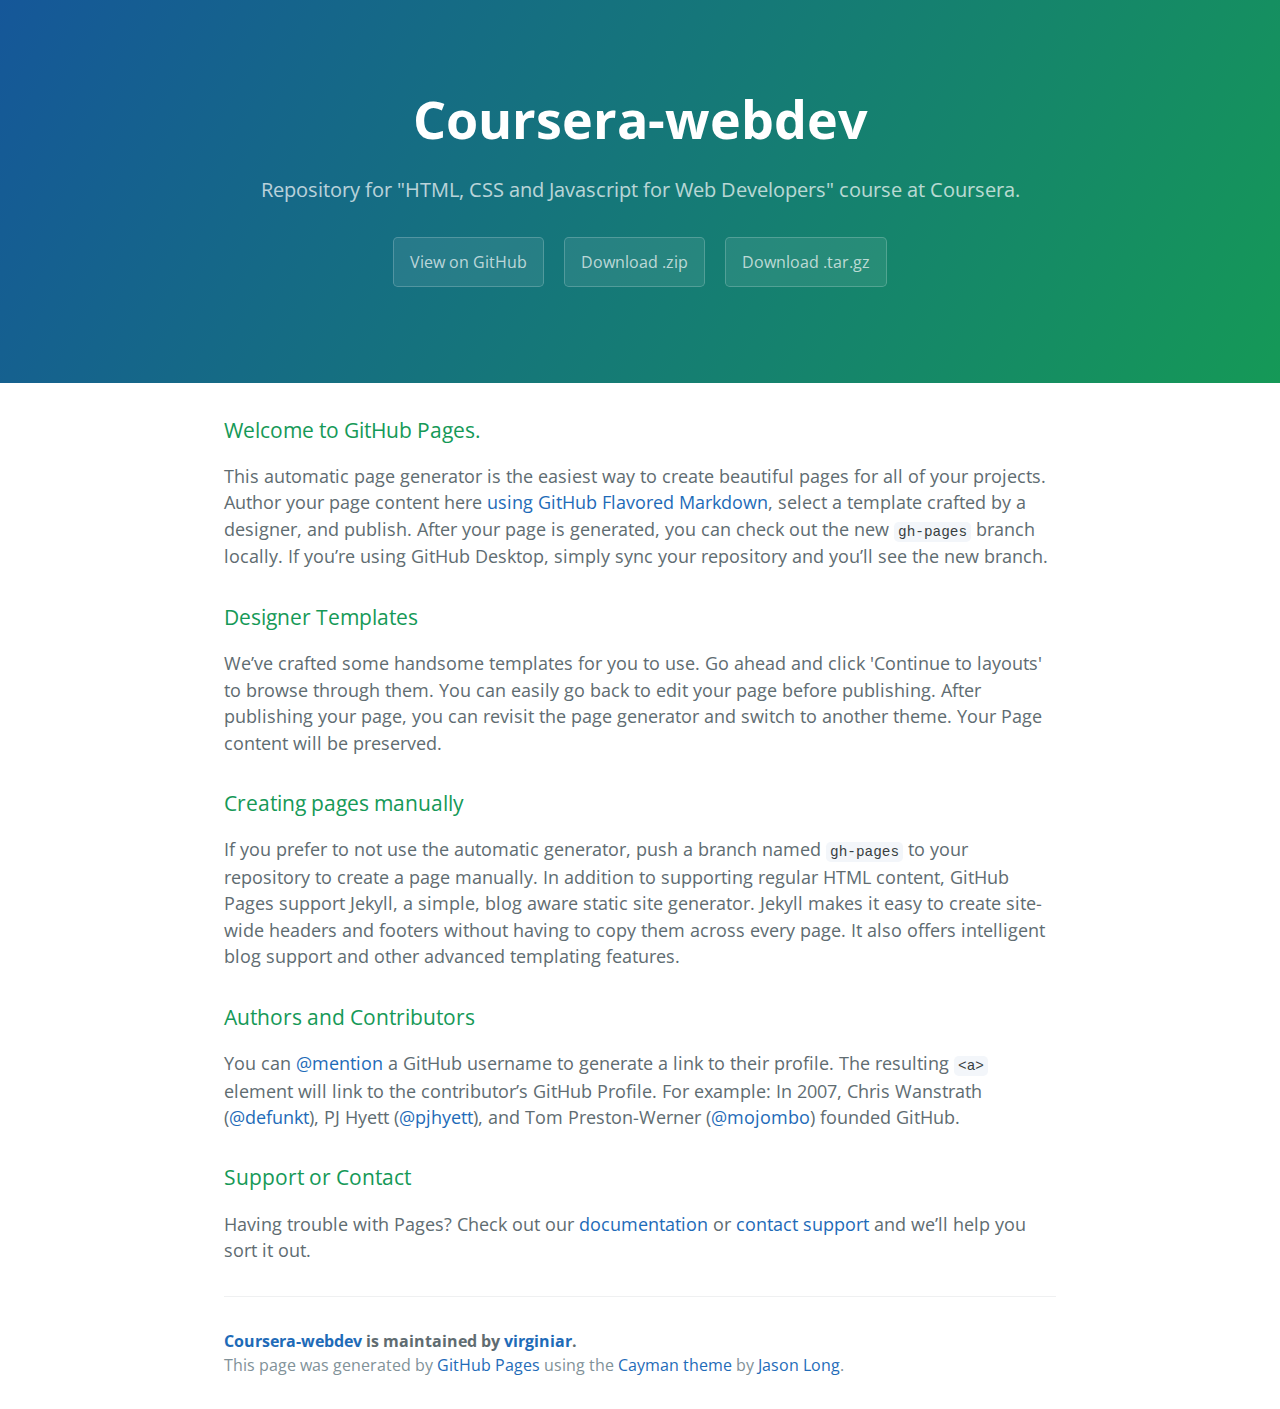
<file: index.html>
<!DOCTYPE html>
<html lang="en-us">
  <head>
    <meta charset="UTF-8">
    <title>Coursera-webdev by virginiar</title>
    <meta name="viewport" content="width=device-width, initial-scale=1">
    <link rel="stylesheet" type="text/css" href="stylesheets/normalize.css" media="screen">
    <link href='https://fonts.googleapis.com/css?family=Open+Sans:400,700' rel='stylesheet' type='text/css'>
    <link rel="stylesheet" type="text/css" href="stylesheets/stylesheet.css" media="screen">
    <link rel="stylesheet" type="text/css" href="stylesheets/github-light.css" media="screen">
  </head>
  <body>
    <section class="page-header">
      <h1 class="project-name">Coursera-webdev</h1>
      <h2 class="project-tagline">Repository for &quot;HTML, CSS and Javascript for Web Developers&quot; course at Coursera.</h2>
      <a href="https://github.com/virginiar/coursera-webdev" class="btn">View on GitHub</a>
      <a href="https://github.com/virginiar/coursera-webdev/zipball/master" class="btn">Download .zip</a>
      <a href="https://github.com/virginiar/coursera-webdev/tarball/master" class="btn">Download .tar.gz</a>
    </section>

    <section class="main-content">
      <h3>
<a id="welcome-to-github-pages" class="anchor" href="#welcome-to-github-pages" aria-hidden="true"><span aria-hidden="true" class="octicon octicon-link"></span></a>Welcome to GitHub Pages.</h3>

<p>This automatic page generator is the easiest way to create beautiful pages for all of your projects. Author your page content here <a href="https://guides.github.com/features/mastering-markdown/">using GitHub Flavored Markdown</a>, select a template crafted by a designer, and publish. After your page is generated, you can check out the new <code>gh-pages</code> branch locally. If you’re using GitHub Desktop, simply sync your repository and you’ll see the new branch.</p>

<h3>
<a id="designer-templates" class="anchor" href="#designer-templates" aria-hidden="true"><span aria-hidden="true" class="octicon octicon-link"></span></a>Designer Templates</h3>

<p>We’ve crafted some handsome templates for you to use. Go ahead and click 'Continue to layouts' to browse through them. You can easily go back to edit your page before publishing. After publishing your page, you can revisit the page generator and switch to another theme. Your Page content will be preserved.</p>

<h3>
<a id="creating-pages-manually" class="anchor" href="#creating-pages-manually" aria-hidden="true"><span aria-hidden="true" class="octicon octicon-link"></span></a>Creating pages manually</h3>

<p>If you prefer to not use the automatic generator, push a branch named <code>gh-pages</code> to your repository to create a page manually. In addition to supporting regular HTML content, GitHub Pages support Jekyll, a simple, blog aware static site generator. Jekyll makes it easy to create site-wide headers and footers without having to copy them across every page. It also offers intelligent blog support and other advanced templating features.</p>

<h3>
<a id="authors-and-contributors" class="anchor" href="#authors-and-contributors" aria-hidden="true"><span aria-hidden="true" class="octicon octicon-link"></span></a>Authors and Contributors</h3>

<p>You can <a href="https://help.github.com/articles/basic-writing-and-formatting-syntax/#mentioning-users-and-teams" class="user-mention">@mention</a> a GitHub username to generate a link to their profile. The resulting <code>&lt;a&gt;</code> element will link to the contributor’s GitHub Profile. For example: In 2007, Chris Wanstrath (<a href="https://github.com/defunkt" class="user-mention">@defunkt</a>), PJ Hyett (<a href="https://github.com/pjhyett" class="user-mention">@pjhyett</a>), and Tom Preston-Werner (<a href="https://github.com/mojombo" class="user-mention">@mojombo</a>) founded GitHub.</p>

<h3>
<a id="support-or-contact" class="anchor" href="#support-or-contact" aria-hidden="true"><span aria-hidden="true" class="octicon octicon-link"></span></a>Support or Contact</h3>

<p>Having trouble with Pages? Check out our <a href="https://help.github.com/pages">documentation</a> or <a href="https://github.com/contact">contact support</a> and we’ll help you sort it out.</p>

      <footer class="site-footer">
        <span class="site-footer-owner"><a href="https://github.com/virginiar/coursera-webdev">Coursera-webdev</a> is maintained by <a href="https://github.com/virginiar">virginiar</a>.</span>

        <span class="site-footer-credits">This page was generated by <a href="https://pages.github.com">GitHub Pages</a> using the <a href="https://github.com/jasonlong/cayman-theme">Cayman theme</a> by <a href="https://twitter.com/jasonlong">Jason Long</a>.</span>
      </footer>

    </section>

  
  </body>
</html>
</file>
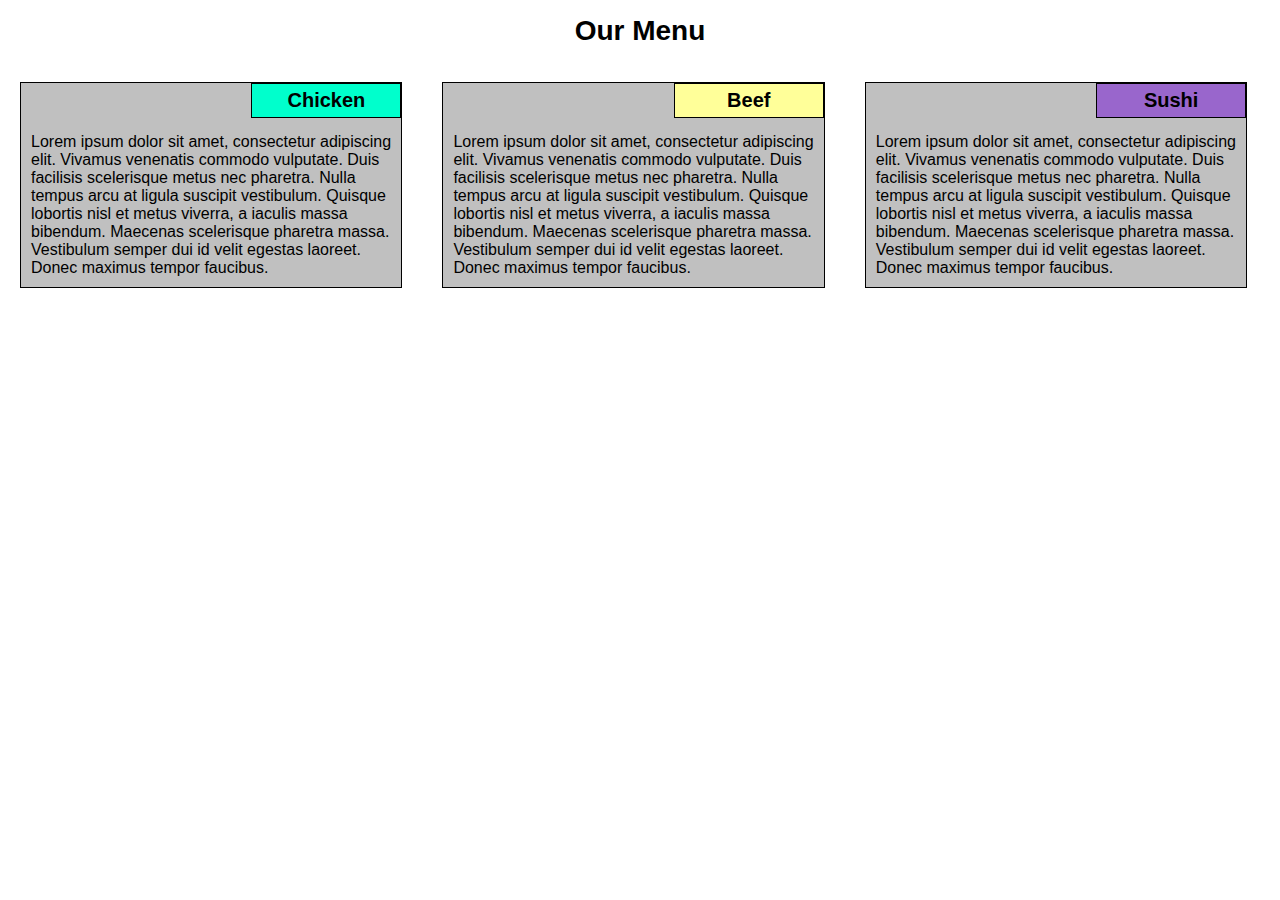
<file: module2-solution/index.html>
<!DOCTYPE html>
<html>
<head>
  <title>Module 2 - Solution</title>
  <meta charset="utf-8">
  <meta name="viewport" content="width=device-width, initial-scale=1">
  <link rel="stylesheet" href="css/styles.css">
</head>
<body>
  <h1>Our Menu</h1>
  <div class="row">
    <div class="col-lg-4 col-md-6">
      <section>
        <h2 id="chicken-title">Chicken</h2>
        <p>Lorem ipsum dolor sit amet, consectetur adipiscing elit. Vivamus venenatis commodo vulputate. Duis facilisis scelerisque metus nec pharetra. Nulla tempus arcu at ligula suscipit vestibulum. Quisque lobortis nisl et metus viverra, a iaculis massa bibendum. Maecenas scelerisque pharetra massa. Vestibulum semper dui id velit egestas laoreet. Donec maximus tempor faucibus. </p>
      </section>
    </div>
    <div class="col-lg-4 col-md-6">
      <section>
        <h2 id="beef-title">Beef</h2>
        <p>Lorem ipsum dolor sit amet, consectetur adipiscing elit. Vivamus venenatis commodo vulputate. Duis facilisis scelerisque metus nec pharetra. Nulla tempus arcu at ligula suscipit vestibulum. Quisque lobortis nisl et metus viverra, a iaculis massa bibendum. Maecenas scelerisque pharetra massa. Vestibulum semper dui id velit egestas laoreet. Donec maximus tempor faucibus. </p>
    </div>
    <div class="col-lg-4 col-md-12">
      <section>
        <h2 id="sushi-title">Sushi</h2>
        <p>Lorem ipsum dolor sit amet, consectetur adipiscing elit. Vivamus venenatis commodo vulputate. Duis facilisis scelerisque metus nec pharetra. Nulla tempus arcu at ligula suscipit vestibulum. Quisque lobortis nisl et metus viverra, a iaculis massa bibendum. Maecenas scelerisque pharetra massa. Vestibulum semper dui id velit egestas laoreet. Donec maximus tempor faucibus. </p>
      </section>
    </div>
  </div>
</body>
</html>
</file>
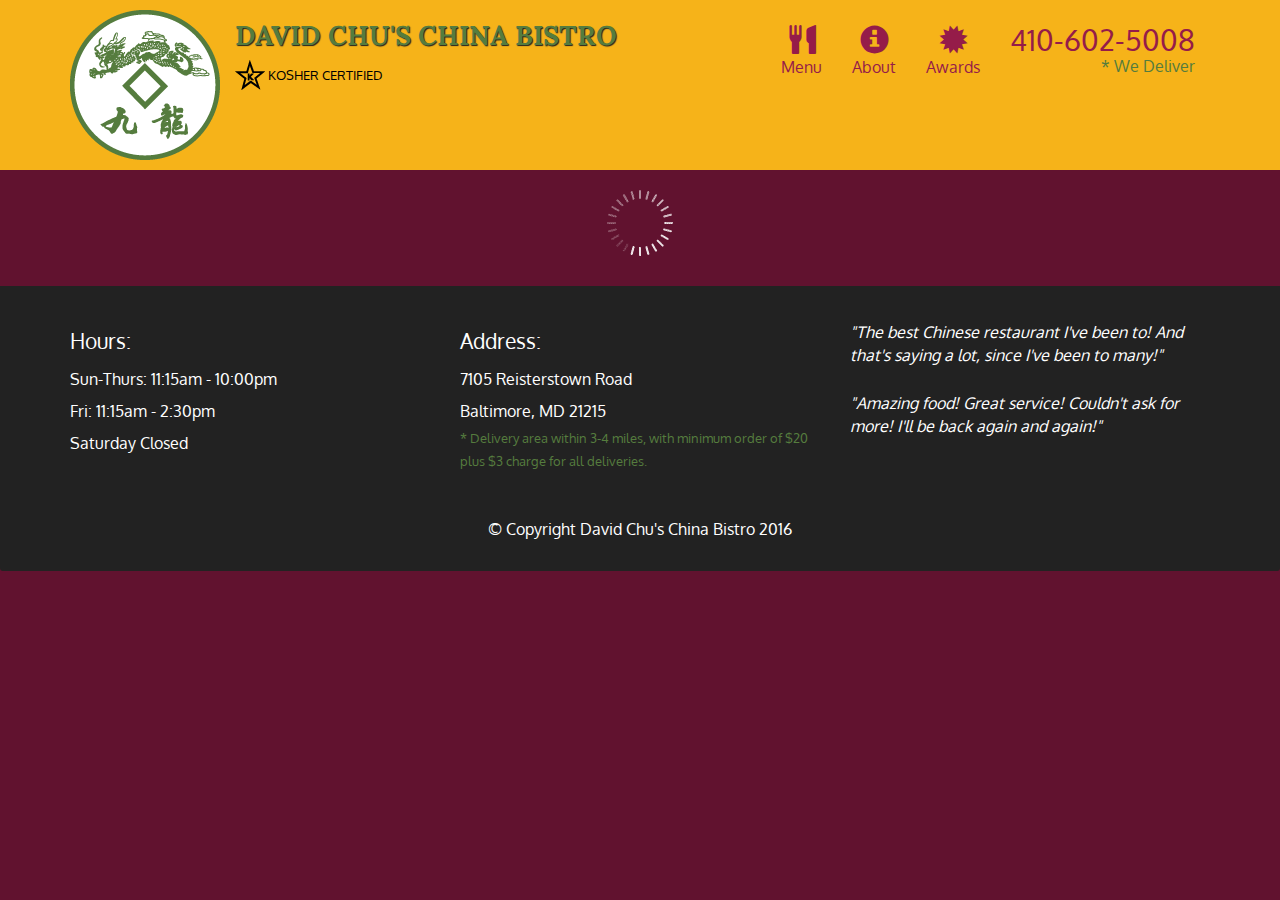
<file: module4-solution/index.html>
<!doctype html>
<html lang="en">
  <head>
    <meta charset="utf-8">
    <meta http-equiv="X-UA-Compatible" content="IE=edge">
    <meta name="viewport" content="width=device-width, initial-scale=1">
    <title>David Chu's China Bistro</title>
    <link rel="stylesheet" href="css/bootstrap.min.css">
    <link rel="stylesheet" href="css/styles.css">
    <link href='https://fonts.googleapis.com/css?family=Oxygen:400,300,700' rel='stylesheet' type='text/css'>
    <link href='https://fonts.googleapis.com/css?family=Lora' rel='stylesheet' type='text/css'>
  </head>
<body>
  <header>
    <nav id="header-nav" class="navbar navbar-default">
      <div class="container">
        <div class="navbar-header">
          <a href="index.html" class="pull-left visible-md visible-lg">
            <div id="logo-img" alt="Logo image"></div>
          </a>

          <div class="navbar-brand">
            <a href="index.html"><h1>David Chu's China Bistro</h1></a>
            <p>
              <img src="images/star-k-logo.png" alt="Kosher certification">
              <span>Kosher Certified</span>
            </p>
          </div>

          <button id="navbarToggle" type="button" class="navbar-toggle collapsed" data-toggle="collapse" data-target="#collapsable-nav" aria-expanded="false">
            <span class="sr-only">Toggle navigation</span>
            <span class="icon-bar"></span>
            <span class="icon-bar"></span>
            <span class="icon-bar"></span>
          </button>
        </div>
        
        <div id="collapsable-nav" class="collapse navbar-collapse">
           <ul id="nav-list" class="nav navbar-nav navbar-right">
            <li id="navHomeButton" class="visible-xs active">
              <a href="index.html">
                <span class="glyphicon glyphicon-home"></span> Home</a>
            </li>
            <li id="navMenuButton">
              <a href="#" onclick="$dc.loadMenuCategories();">
                <span class="glyphicon glyphicon-cutlery"></span><br class="hidden-xs"> Menu</a>
            </li>
            <li>
              <a href="#">
                <span class="glyphicon glyphicon-info-sign"></span><br class="hidden-xs"> About</a>
            </li>
            <li>
              <a href="#">
                <span class="glyphicon glyphicon-certificate"></span><br class="hidden-xs"> Awards</a>
            </li>
            <li id="phone" class="hidden-xs">
              <a href="tel:410-602-5008">
                <span>410-602-5008</span></a><div>* We Deliver</div>
            </li>
          </ul><!-- #nav-list -->
        </div><!-- .collapse .navbar-collapse -->
      </div><!-- .container -->
    </nav><!-- #header-nav -->
  </header>

  <div id="call-btn" class="visible-xs">
    <a class="btn" href="tel:410-602-5008">
    <span class="glyphicon glyphicon-earphone"></span>
    410-602-5008
    </a>
  </div>
  <div id="xs-deliver" class="text-center visible-xs">* We Deliver</div>

  <div id="main-content" class="container"></div>

  <footer class="panel-footer">
    <div class="container">
      <div class="row">
        <section id="hours" class="col-sm-4">
          <span>Hours:</span><br>
          Sun-Thurs: 11:15am - 10:00pm<br>
          Fri: 11:15am - 2:30pm<br>
          Saturday Closed
          <hr class="visible-xs">
        </section>
        <section id="address" class="col-sm-4">
          <span>Address:</span><br>
          7105 Reisterstown Road<br>
          Baltimore, MD 21215
          <p>* Delivery area within 3-4 miles, with minimum order of $20 plus $3 charge for all deliveries.</p>
          <hr class="visible-xs">
        </section>
        <section id="testimonials" class="col-sm-4">
          <p>"The best Chinese restaurant I've been to! And that's saying a lot, since I've been to many!"</p>
          <p>"Amazing food! Great service! Couldn't ask for more! I'll be back again and again!"</p>
        </section>
      </div>
      <div class="text-center">&copy; Copyright David Chu's China Bistro 2016</div>
    </div>
  </footer>

  <!-- jQuery (Bootstrap JS plugins depend on it) -->
  <script src="js/jquery-2.1.4.min.js"></script>
  <script src="js/bootstrap.min.js"></script>
  <script src="js/ajax-utils.js"></script>
  <script src="js/script.js"></script>
</body>
</html>
</file>
<file: stylesheets/stylesheet.css>
* {
  box-sizing: border-box; }

body {
  padding: 0;
  margin: 0;
  font-family: "Open Sans", "Helvetica Neue", Helvetica, Arial, sans-serif;
  font-size: 16px;
  line-height: 1.5;
  color: #606c71; }

a {
  color: #1e6bb8;
  text-decoration: none; }
  a:hover {
    text-decoration: underline; }

.btn {
  display: inline-block;
  margin-bottom: 1rem;
  color: rgba(255, 255, 255, 0.7);
  background-color: rgba(255, 255, 255, 0.08);
  border-color: rgba(255, 255, 255, 0.2);
  border-style: solid;
  border-width: 1px;
  border-radius: 0.3rem;
  transition: color 0.2s, background-color 0.2s, border-color 0.2s; }
  .btn + .btn {
    margin-left: 1rem; }

.btn:hover {
  color: rgba(255, 255, 255, 0.8);
  text-decoration: none;
  background-color: rgba(255, 255, 255, 0.2);
  border-color: rgba(255, 255, 255, 0.3); }

@media screen and (min-width: 64em) {
  .btn {
    padding: 0.75rem 1rem; } }

@media screen and (min-width: 42em) and (max-width: 64em) {
  .btn {
    padding: 0.6rem 0.9rem;
    font-size: 0.9rem; } }

@media screen and (max-width: 42em) {
  .btn {
    display: block;
    width: 100%;
    padding: 0.75rem;
    font-size: 0.9rem; }
    .btn + .btn {
      margin-top: 1rem;
      margin-left: 0; } }

.page-header {
  color: #fff;
  text-align: center;
  background-color: #159957;
  background-image: linear-gradient(120deg, #155799, #159957); }

@media screen and (min-width: 64em) {
  .page-header {
    padding: 5rem 6rem; } }

@media screen and (min-width: 42em) and (max-width: 64em) {
  .page-header {
    padding: 3rem 4rem; } }

@media screen and (max-width: 42em) {
  .page-header {
    padding: 2rem 1rem; } }

.project-name {
  margin-top: 0;
  margin-bottom: 0.1rem; }

@media screen and (min-width: 64em) {
  .project-name {
    font-size: 3.25rem; } }

@media screen and (min-width: 42em) and (max-width: 64em) {
  .project-name {
    font-size: 2.25rem; } }

@media screen and (max-width: 42em) {
  .project-name {
    font-size: 1.75rem; } }

.project-tagline {
  margin-bottom: 2rem;
  font-weight: normal;
  opacity: 0.7; }

@media screen and (min-width: 64em) {
  .project-tagline {
    font-size: 1.25rem; } }

@media screen and (min-width: 42em) and (max-width: 64em) {
  .project-tagline {
    font-size: 1.15rem; } }

@media screen and (max-width: 42em) {
  .project-tagline {
    font-size: 1rem; } }

.main-content :first-child {
  margin-top: 0; }
.main-content img {
  max-width: 100%; }
.main-content h1, .main-content h2, .main-content h3, .main-content h4, .main-content h5, .main-content h6 {
  margin-top: 2rem;
  margin-bottom: 1rem;
  font-weight: normal;
  color: #159957; }
.main-content p {
  margin-bottom: 1em; }
.main-content code {
  padding: 2px 4px;
  font-family: Consolas, "Liberation Mono", Menlo, Courier, monospace;
  font-size: 0.9rem;
  color: #383e41;
  background-color: #f3f6fa;
  border-radius: 0.3rem; }
.main-content pre {
  padding: 0.8rem;
  margin-top: 0;
  margin-bottom: 1rem;
  font: 1rem Consolas, "Liberation Mono", Menlo, Courier, monospace;
  color: #567482;
  word-wrap: normal;
  background-color: #f3f6fa;
  border: solid 1px #dce6f0;
  border-radius: 0.3rem; }
  .main-content pre > code {
    padding: 0;
    margin: 0;
    font-size: 0.9rem;
    color: #567482;
    word-break: normal;
    white-space: pre;
    background: transparent;
    border: 0; }
.main-content .highlight {
  margin-bottom: 1rem; }
  .main-content .highlight pre {
    margin-bottom: 0;
    word-break: normal; }
.main-content .highlight pre, .main-content pre {
  padding: 0.8rem;
  overflow: auto;
  font-size: 0.9rem;
  line-height: 1.45;
  border-radius: 0.3rem; }
.main-content pre code, .main-content pre tt {
  display: inline;
  max-width: initial;
  padding: 0;
  margin: 0;
  overflow: initial;
  line-height: inherit;
  word-wrap: normal;
  background-color: transparent;
  border: 0; }
  .main-content pre code:before, .main-content pre code:after, .main-content pre tt:before, .main-content pre tt:after {
    content: normal; }
.main-content ul, .main-content ol {
  margin-top: 0; }
.main-content blockquote {
  padding: 0 1rem;
  margin-left: 0;
  color: #819198;
  border-left: 0.3rem solid #dce6f0; }
  .main-content blockquote > :first-child {
    margin-top: 0; }
  .main-content blockquote > :last-child {
    margin-bottom: 0; }
.main-content table {
  display: block;
  width: 100%;
  overflow: auto;
  word-break: normal;
  word-break: keep-all; }
  .main-content table th {
    font-weight: bold; }
  .main-content table th, .main-content table td {
    padding: 0.5rem 1rem;
    border: 1px solid #e9ebec; }
.main-content dl {
  padding: 0; }
  .main-content dl dt {
    padding: 0;
    margin-top: 1rem;
    font-size: 1rem;
    font-weight: bold; }
  .main-content dl dd {
    padding: 0;
    margin-bottom: 1rem; }
.main-content hr {
  height: 2px;
  padding: 0;
  margin: 1rem 0;
  background-color: #eff0f1;
  border: 0; }

@media screen and (min-width: 64em) {
  .main-content {
    max-width: 64rem;
    padding: 2rem 6rem;
    margin: 0 auto;
    font-size: 1.1rem; } }

@media screen and (min-width: 42em) and (max-width: 64em) {
  .main-content {
    padding: 2rem 4rem;
    font-size: 1.1rem; } }

@media screen and (max-width: 42em) {
  .main-content {
    padding: 2rem 1rem;
    font-size: 1rem; } }

.site-footer {
  padding-top: 2rem;
  margin-top: 2rem;
  border-top: solid 1px #eff0f1; }

.site-footer-owner {
  display: block;
  font-weight: bold; }

.site-footer-credits {
  color: #819198; }

@media screen and (min-width: 64em) {
  .site-footer {
    font-size: 1rem; } }

@media screen and (min-width: 42em) and (max-width: 64em) {
  .site-footer {
    font-size: 1rem; } }

@media screen and (max-width: 42em) {
  .site-footer {
    font-size: 0.9rem; } }
</file>
<file: stylesheets/github-light.css>
/*
   Copyright 2014 GitHub Inc.

   Licensed under the Apache License, Version 2.0 (the "License");
   you may not use this file except in compliance with the License.
   You may obtain a copy of the License at

       http://www.apache.org/licenses/LICENSE-2.0

   Unless required by applicable law or agreed to in writing, software
   distributed under the License is distributed on an "AS IS" BASIS,
   WITHOUT WARRANTIES OR CONDITIONS OF ANY KIND, either express or implied.
   See the License for the specific language governing permissions and
   limitations under the License.

*/

.pl-c /* comment */ {
  color: #969896;
}

.pl-c1      /* constant, markup.raw, meta.diff.header, meta.module-reference, meta.property-name, support, support.constant, support.variable, variable.other.constant */,
.pl-s .pl-v /* string variable */ {
  color: #0086b3;
}

.pl-e  /* entity */,
.pl-en /* entity.name */ {
  color: #795da3;
}

.pl-s .pl-s1 /* string source */,
.pl-smi      /* storage.modifier.import, storage.modifier.package, storage.type.java, variable.other, variable.parameter.function */ {
  color: #333;
}

.pl-ent /* entity.name.tag */ {
  color: #63a35c;
}

.pl-k /* keyword, storage, storage.type */ {
  color: #a71d5d;
}

.pl-pds              /* punctuation.definition.string, string.regexp.character-class */,
.pl-s                /* string */,
.pl-s .pl-pse .pl-s1 /* string punctuation.section.embedded source */,
.pl-sr               /* string.regexp */,
.pl-sr .pl-cce       /* string.regexp constant.character.escape */,
.pl-sr .pl-sra       /* string.regexp string.regexp.arbitrary-repitition */,
.pl-sr .pl-sre       /* string.regexp source.ruby.embedded */ {
  color: #183691;
}

.pl-v /* variable */ {
  color: #ed6a43;
}

.pl-id /* invalid.deprecated */ {
  color: #b52a1d;
}

.pl-ii /* invalid.illegal */ {
  background-color: #b52a1d;
  color: #f8f8f8;
}

.pl-sr .pl-cce /* string.regexp constant.character.escape */ {
  color: #63a35c;
  font-weight: bold;
}

.pl-ml /* markup.list */ {
  color: #693a17;
}

.pl-mh        /* markup.heading */,
.pl-mh .pl-en /* markup.heading entity.name */,
.pl-ms        /* meta.separator */ {
  color: #1d3e81;
  font-weight: bold;
}

.pl-mq /* markup.quote */ {
  color: #008080;
}

.pl-mi /* markup.italic */ {
  color: #333;
  font-style: italic;
}

.pl-mb /* markup.bold */ {
  color: #333;
  font-weight: bold;
}

.pl-md /* markup.deleted, meta.diff.header.from-file */ {
  background-color: #ffecec;
  color: #bd2c00;
}

.pl-mi1 /* markup.inserted, meta.diff.header.to-file */ {
  background-color: #eaffea;
  color: #55a532;
}

.pl-mdr /* meta.diff.range */ {
  color: #795da3;
  font-weight: bold;
}

.pl-mo /* meta.output */ {
  color: #1d3e81;
}
</file>
<file: module2-solution/css/styles.css>
/********** Base styles **********/
* {
  box-sizing: border-box;
  margin: 0;
  padding: 0;
  font-family: Arial, Helvetica, sans-serif;
}

h1 {
	font-size: 1.75em;
	text-align: center;
	margin-bottom: 15px;
	margin-top: 15px;
}

section {
	background-color: #C0C0C0;
	margin: 20px;
	border: 1px solid black;
	padding: 50px 10px 10px 10px;
	position: relative;
}

h2 {
	font-size: 1.25em;
	border: 1px solid black;
	position: absolute;
	top: 0;
	right: 0;
	text-align: center;
	padding: 5px 20px;
	width: 150px;
}

#chicken-title {
	background-color: #00FFCC;
}

#beef-title {
	background-color: #FFFF99;
}

#sushi-title {
	background-color: #9966CC;
}

/** Simple Responsive Framework **/
.row {
  width: 100%;
}

/********* Desktop view **********/
@media (min-width: 992px) {
  .col-lg-4 {
    float: left;
    width: 33%;
  }
}
/********** Tablet view **********/
@media (min-width: 768px) and (max-width: 991px) {
  .col-md-6, .col-md-12 {
    float: left;
  }
  .col-md-6 {
    width: 50%;
  }
  .col-md-12 {
    width: 100%;
  }
}
</file>
<file: module4-solution/css/styles.css>
body {
  font-size: 16px;
  color: #fff;
  background-color: #61122f;
  font-family: 'Oxygen', sans-serif;
}

/** HEADER **/
#header-nav {
  background-color: #f6b319;
  border-radius: 0;
  border: 0;
}

#logo-img {
  background: url('../images/restaurant-logo_large.png') no-repeat;
  width: 150px;
  height: 150px;
  margin: 10px 15px 10px 0;
}

.navbar-brand {
  padding-top: 25px;
}
.navbar-brand h1 { /* Restaurant name */
  font-family: 'Lora', serif;
  color: #557c3e;
  font-size: 1.5em;
  text-transform: uppercase;
  font-weight: bold;
  text-shadow: 1px 1px 1px #222;
  margin-top: 0;
  margin-bottom: 0;
  line-height: .75;
}
.navbar-brand a:hover, .navbar-brand a:focus {
  text-decoration: none;
}
.navbar-brand p { /* Kosher cert */
  color: #000;
  text-transform: uppercase;
  font-size: .7em;
  margin-top: 15px;
}
.navbar-brand p span { /* Star-K */
  vertical-align: middle;
}

#nav-list {
  margin-top: 10px;
}
#nav-list a {
  color: #951C49;
  text-align: center;
}
#nav-list a:hover {
  background: #E7E7E7;
}
#nav-list a span {
  font-size: 1.8em;
}

#phone {
  margin-top: 5px;
}
#phone a { /* Phone number */
  text-align: right;
  padding-bottom: 0;
}
#phone div { /* We Deliver */
  color: #557c3e;
  text-align: right;
  padding-right: 15px;
}

.navbar-header button.navbar-toggle, .navbar-header .icon-bar {
  border: 1px solid #61122f;
}
.navbar-header button.navbar-toggle {
  clear: both;
  margin-top: -30px;
}
/* END HEADER */

/* FOOTER */
.panel-footer {
  margin-top: 30px;
  padding-top: 35px;
  padding-bottom: 30px;
  background-color: #222;
  border-top: 0;
}
.panel-footer div.row {
  margin-bottom: 35px;
}
#hours, #address {
  line-height: 2;
}
#hours > span, #address > span {
  font-size: 1.3em;
}
#address p {
  color: #557c3e;
  font-size: .8em;
  line-height: 1.8;
}
#testimonials {
  font-style: italic;
}
#testimonials p:nth-child(2) {
  margin-top: 25px;
}
/* END FOOTER */



/* HOME PAGE */
.container .jumbotron {
  box-shadow: 0 0 50px #3F0C1F;
  border: 2px solid #3F0C1F;
}

#menu-tile, #specials-tile, #map-tile {
  height: 250px;
  width: 100%;
  margin-bottom: 15px;
  position: relative;
  border: 2px solid #3F0C1F;
  overflow: hidden;
}
#menu-tile:hover, #specials-tile:hover, #map-tile:hover {
  box-shadow: 0 1px 5px 1px #cccccc;
}
#menu-tile {
  background: url('../images/menu-tile.jpg') no-repeat;
  background-position: center;
}
#specials-tile {
  background: url('../images/specials-tile.jpg') no-repeat;
  background-position: center;
}
#menu-tile span, #specials-tile span, #map-tile span {
  position: absolute;
  bottom: 0;
  right: 0;
  width: 100%;
  text-align: center;
  font-size: 1.6em;
  text-transform: uppercase;
  background-color: #000;
  color: #fff;
  opacity: .8;
}
/* END HOME PAGE */

/* MENU CATEGORIES PAGE */
.category-tile { 
  position: relative;
  border: 2px solid #3F0C1F;
  overflow: hidden;
  width: 200px;
  height: 200px;
  margin: 0 auto 15px;
}
.category-tile span {
  position: absolute;
  bottom: 0;
  right: 0;
  width: 100%;
  text-align: center;
  font-size: 1.2em;
  text-transform: uppercase;
  background-color: #000;
  color: #fff;
  opacity: .8;
}
.category-tile:hover {
  box-shadow: 0 1px 5px 1px #cccccc;
}

#menu-categories-title + div {
  margin-bottom: 50px;
}
/* END MENU CATEGORIES PAGE */

/* SINGLE CATEGORY PAGE */
.menu-item-tile {
  margin-bottom: 25px;
}
.menu-item-tile hr {
  width: 80%;
}
.menu-item-tile .menu-item-price {
  font-size: 1.1em;
  text-align: right;
  margin-top: -15px;
  margin-right: -15px;
}
.menu-item-tile .menu-item-price span {
  font-size: .6em;
}
.menu-item-photo {
  position: relative;
  border: 2px solid #3F0C1F; 
  overflow: hidden;
  padding: 0;
  margin-right: -15px;
  margin-left: auto;
  margin-bottom: 20px;
  max-width: 250px;
}
.menu-item-photo div {
  position: absolute;
  bottom: 0;
  right: 0;
  width: 80px;
  background-color: #557c3e;
  text-align: center;
}
.menu-item-description {
  padding-right: 30px;
}
h3.menu-item-title {
  margin: 0 0 10px;
}
.menu-item-details {
  font-size: .9em;
  font-style: italic;
}
/* END SINGLE CATEGORY PAGE */


/********** Large devices only **********/
@media (min-width: 1200px) {
  .container .jumbotron {
    background: url('../images/jumbotron_1200.jpg') no-repeat;
    height: 675px;
  }
}

/********** Medium devices only **********/
@media (min-width: 992px) and (max-width: 1199px) {
  /* Header */
  #logo-img {
    background: url('../images/restaurant-logo_medium.png') no-repeat;
    width: 100px;
    height: 100px;
    margin: 5px 5px 5px 0;
  }
  /* End Header */

  /* Home Page */
  .container .jumbotron {
    background: url('../images/jumbotron_992.jpg') no-repeat;
    height: 558px;
  }
  /* End Home Page */
}

/********** Small devices only **********/
@media (min-width: 768px) and (max-width: 991px) {
  /* Home Page */
  .container .jumbotron {
    background: url('../images/jumbotron_768.jpg') no-repeat;
    height: 432px;
  }
  /* End Home Page */
}

/********** Extra small devices only **********/
@media (max-width: 767px) {
  /* Header */
  .navbar-brand {
    padding-top: 10px;
    height: 80px;
  }
  .navbar-brand h1 { /* Restaurant name */
    padding-top: 10px;
    font-size: 5vw; /* 1vw = 1% of viewport width */
  }
  .navbar-brand p { /* Kosher cert */
    font-size: .6em;
    margin-top: 12px;
  }
  .navbar-brand p img { /* Star-K */
    height: 20px;
  }

  #collapsable-nav a { /* Collapsed nav menu text */
    font-size: 1.2em;
  }
  #collapsable-nav a span { /* Collapsed nav menu glyph */
    font-size: 1em;
    margin-right: 5px;
  }

  #call-btn > a {
    font-size: 1.5em;
    display: block;
    margin: 0 20px;
    padding: 10px;
    border: 2px solid #fff;
    background-color: #f6b319;
    color: #951c49;
  }
  #xs-deliver {
    margin-top: 5px;
    font-size: .7em;
    letter-spacing: .1em;
    text-transform: uppercase;
  }
  /* End Header */

  /* Footer */
  .panel-footer section {
    margin-bottom: 30px;
    text-align: center;
  }
  .panel-footer section:nth-child(3) {
    margin-bottom: 0; /* margin already exists on the whole row */
  }
  .panel-footer section hr {
    width: 50%;
  }
  /* End Footer */

  /* Home Page */
  .container .jumbotron {
    margin-top: 30px;
    padding: 0;
  }
  #menu-tile, #specials-tile {
    width: 360px;
    margin: 0 auto 15px;
  }

  .menu-item-photo {
    margin-right: auto;
  }
  .menu-item-tile .menu-item-price {
    text-align: center;
  }
  .menu-item-description {
    text-align: center;;
  }
}


/********** Super extra small devices Only :-) (e.g., iPhone 4) **********/
@media (max-width: 479px) {
  /* Header */
  .navbar-brand h1 { /* Restaurant name */
    padding-top: 5px;
    font-size: 6vw;
  }
  /* End Header */
  
  /* Home page */
  #menu-tile, #specials-tile {
    width: 280px;
    margin: 0 auto 15px;
  }

  .col-xxs-12 {
    position: relative;
    min-height: 1px;
    padding-right: 15px;
    padding-left: 15px;
    float: left;
    width: 100%;
  }
}
</file>
